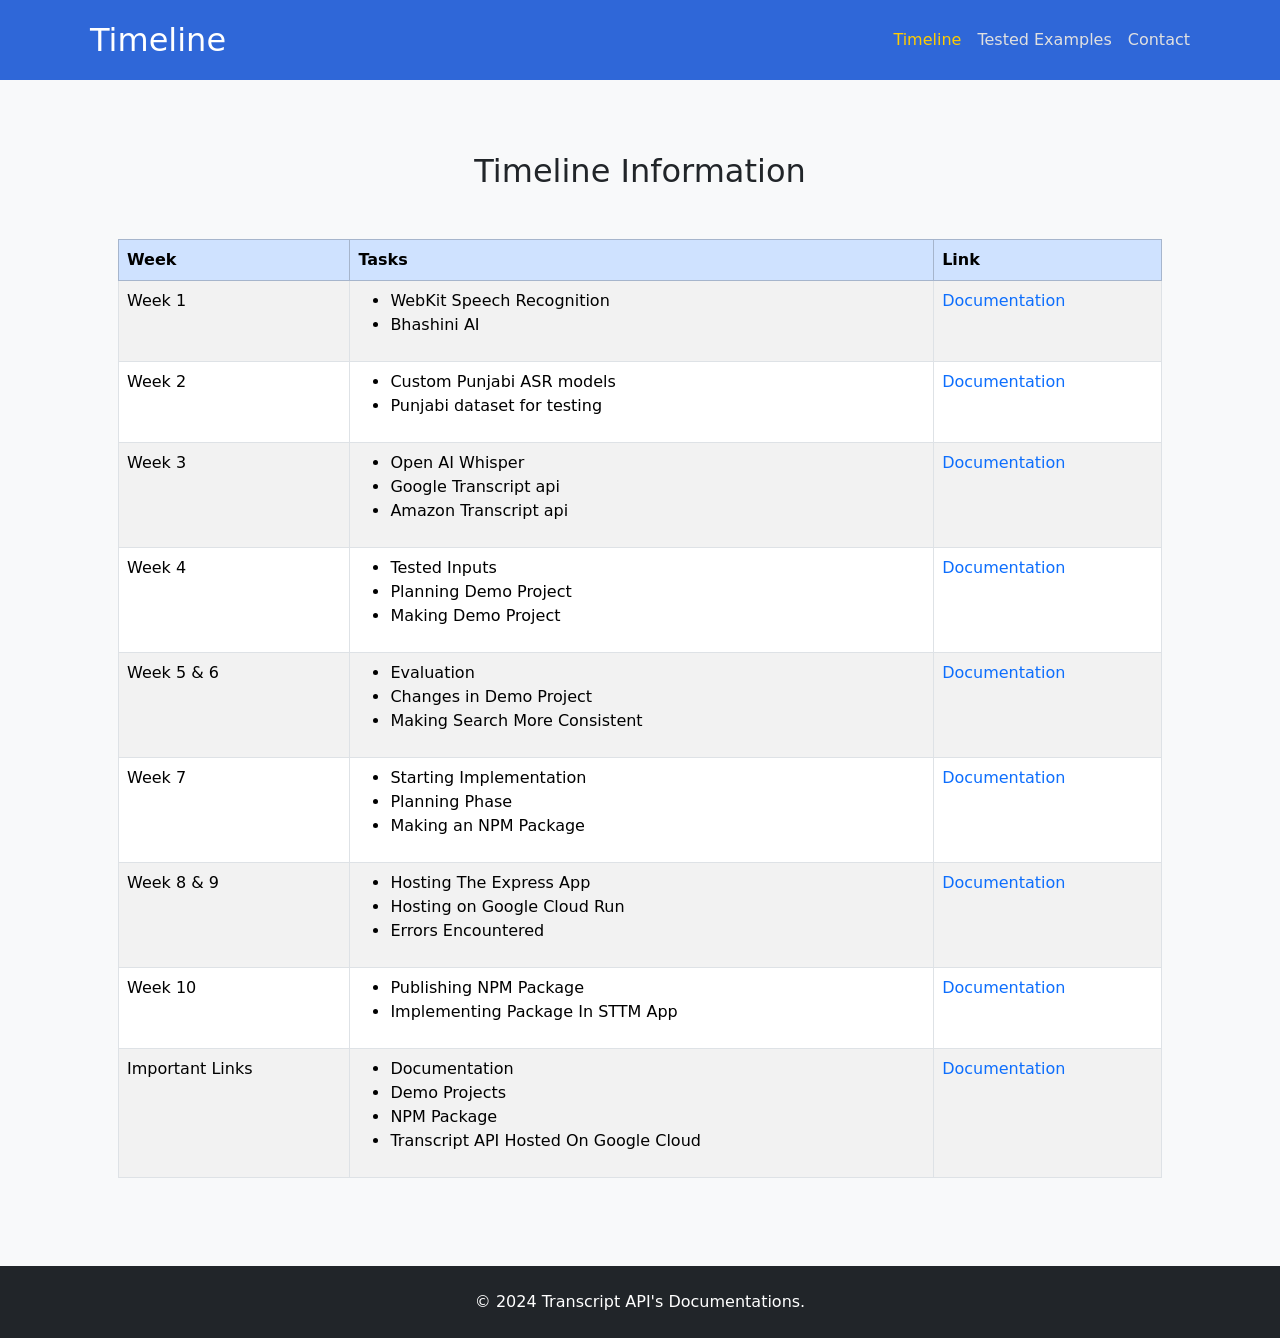
<file: index.html>
<!DOCTYPE html>
<html lang="en">

<head>
    <meta charset="UTF-8">
    <meta name="viewport" content="width=device-width, initial-scale=1.0">
    <title>Timeline</title>
    <link href="https://cdn.jsdelivr.net/npm/bootstrap@5.3.0/dist/css/bootstrap.min.css" rel="stylesheet">
    <link rel="stylesheet" href="style.css">
</head>

<body class="bg-light center-text">
    <!-- Navbar -->
    <nav class="navbar navbar-expand-lg">
        <div class="container mb-auto">
            <a class="navbar-brand" href="#"><h2 class="text-center m-2">Timeline</h2></a>
            <button class="navbar-toggler" type="button" data-bs-toggle="collapse" data-bs-target="#navbarNav"
                aria-controls="navbarNav" aria-expanded="false" aria-label="Toggle navigation">
                <span class="navbar-toggler-icon"></span>
            </button>
            <div class="collapse navbar-collapse" id="navbarNav">
                <ul class="navbar-nav ms-auto">
                    <li class="nav-item">
                        <a class="nav-link active" aria-current="page" href="index.html">Timeline</a>
                    </li>
                    <li class="nav-item">
                        <a class="nav-link" href="tests.html">Tested Examples</a>
                    </li>
                    <li class="nav-item">
                        <a class="nav-link" href="contact.html">Contact</a>
                    </li>
                </ul>
            </div>
        </div>
    </nav>
    <br>

    <!-- Hero Section -->
    <section class="bg-light text-dark text-align-center text-sm-start">
        <div class="container">
            <div class="container my-5">
                <h2 class="text-center mb-4">Timeline Information</h2>
                <div class="table-responsive p-4">
                    <table class="table table-bordered table-striped table-hover">
                        <thead class="table-primary">
                            <tr>
                                <th>Week</th>
                                <th>Tasks</th>
                                <th>Link</th>
                            </tr>
                        </thead>
                        <tbody>
                            <tr>
                                <td>Week 1</td>
                                <td><ul>
                                    <li>WebKit Speech Recognition</li>
                                    <li>Bhashini AI</li>
                                </ul></td>
                                <td>
                                    <a href="week1.html">Documentation</a>
                                </td>
                            </tr>
                            <tr>
                                <td>Week 2</td>
                                <td><ul>
                                    <li>Custom Punjabi ASR models</li>
                                    <li>Punjabi dataset for testing</li>
                                </ul></td>
                                <td><a href="week2.html">Documentation</a></td>
                            </tr>
                            <tr>
                                <td>Week 3</td>
                                <td><ul>
                                    <li>Open AI Whisper</li>
                                    <li>Google Transcript api</li>
                                    <li>Amazon Transcript api</li>
                                </ul></td>
                                <td><a href="week3.html">Documentation</a></td>
                            </tr>
                            <tr>
                                <td>Week 4</td>
                                <td><ul>
                                    <li>Tested Inputs</li>
                                    <li>Planning Demo Project</li>
                                    <li>Making Demo Project</li>
                                </ul></td>
                                <td><a href="week4.html">Documentation</a></td>
                            </tr>
                            <tr>
                                <td>Week 5 & 6</td>
                                <td><ul>
                                    <li>Evaluation</li>
                                    <li>Changes in Demo Project</li>
                                    <li>Making Search More Consistent</li>
                                </ul></td>
                                <td><a href="week5.html">Documentation</a></td>
                            </tr>
                            <tr>
                                <td>Week 7</td>
                                <td><ul>
                                    <li>Starting Implementation</li>
                                    <li>Planning Phase</li>
                                    <li>Making an NPM Package</li>
                                </ul></td>
                                <td><a href="week7.html">Documentation</a></td>
                            </tr>
                            <tr>
                                <td>Week 8 & 9</td>
                                <td><ul>
                                    <li>Hosting The Express App</li>
                                    <li>Hosting on Google Cloud Run</li>
                                    <li>Errors Encountered</li>
                                </ul></td>
                                <td><a href="week8.html">Documentation</a></td>
                            </tr>
                            <tr>
                                <td>Week 10</td>
                                <td><ul>
                                    <li>Publishing NPM Package</li>
                                    <li>Implementing Package In STTM App</li>
                                </ul></td>
                                <td><a href="week10.html">Documentation</a></td>
                            </tr>
                            <tr>
                                <td>Important Links</td>
                                <td><ul>
                                    <li>Documentation</li>
                                    <li>Demo Projects</li>
                                    <li>NPM Package</li>
                                    <li>Transcript API Hosted On Google Cloud</li>
                                </ul></td>
                                <td><a href="links.html">Documentation</a></td>
                            </tr>
                        </tbody>
                    </table>
                </div>
            </div>
        </div>
    </section>

    <!-- Footer -->
    <footer class="bg-dark text-white text-center p-4">
        <p class="m-0">© 2024 Transcript API's Documentations.</p>
    </footer>

    <!-- Bootstrap JS -->
    <script src="https://cdn.jsdelivr.net/npm/bootstrap@5.3.0/dist/js/bootstrap.bundle.min.js"></script>
</body>

</html>
</file>
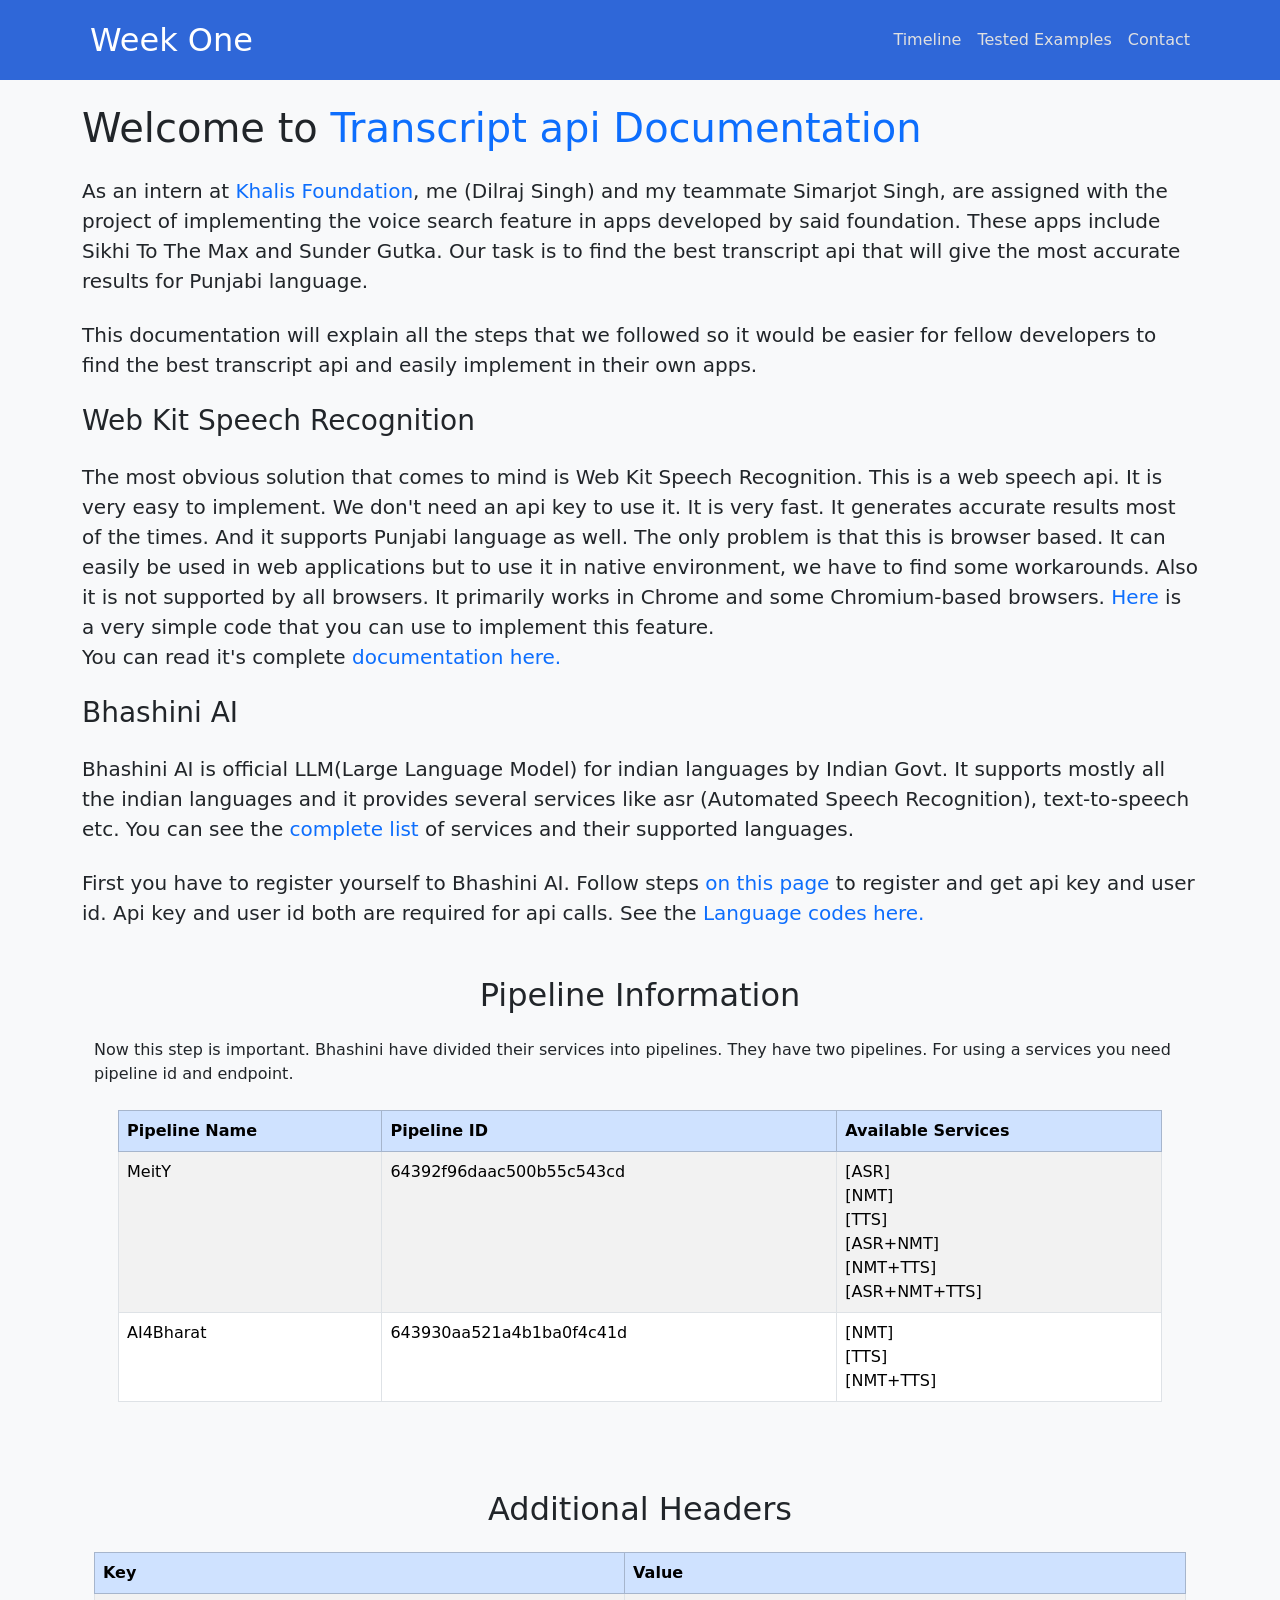
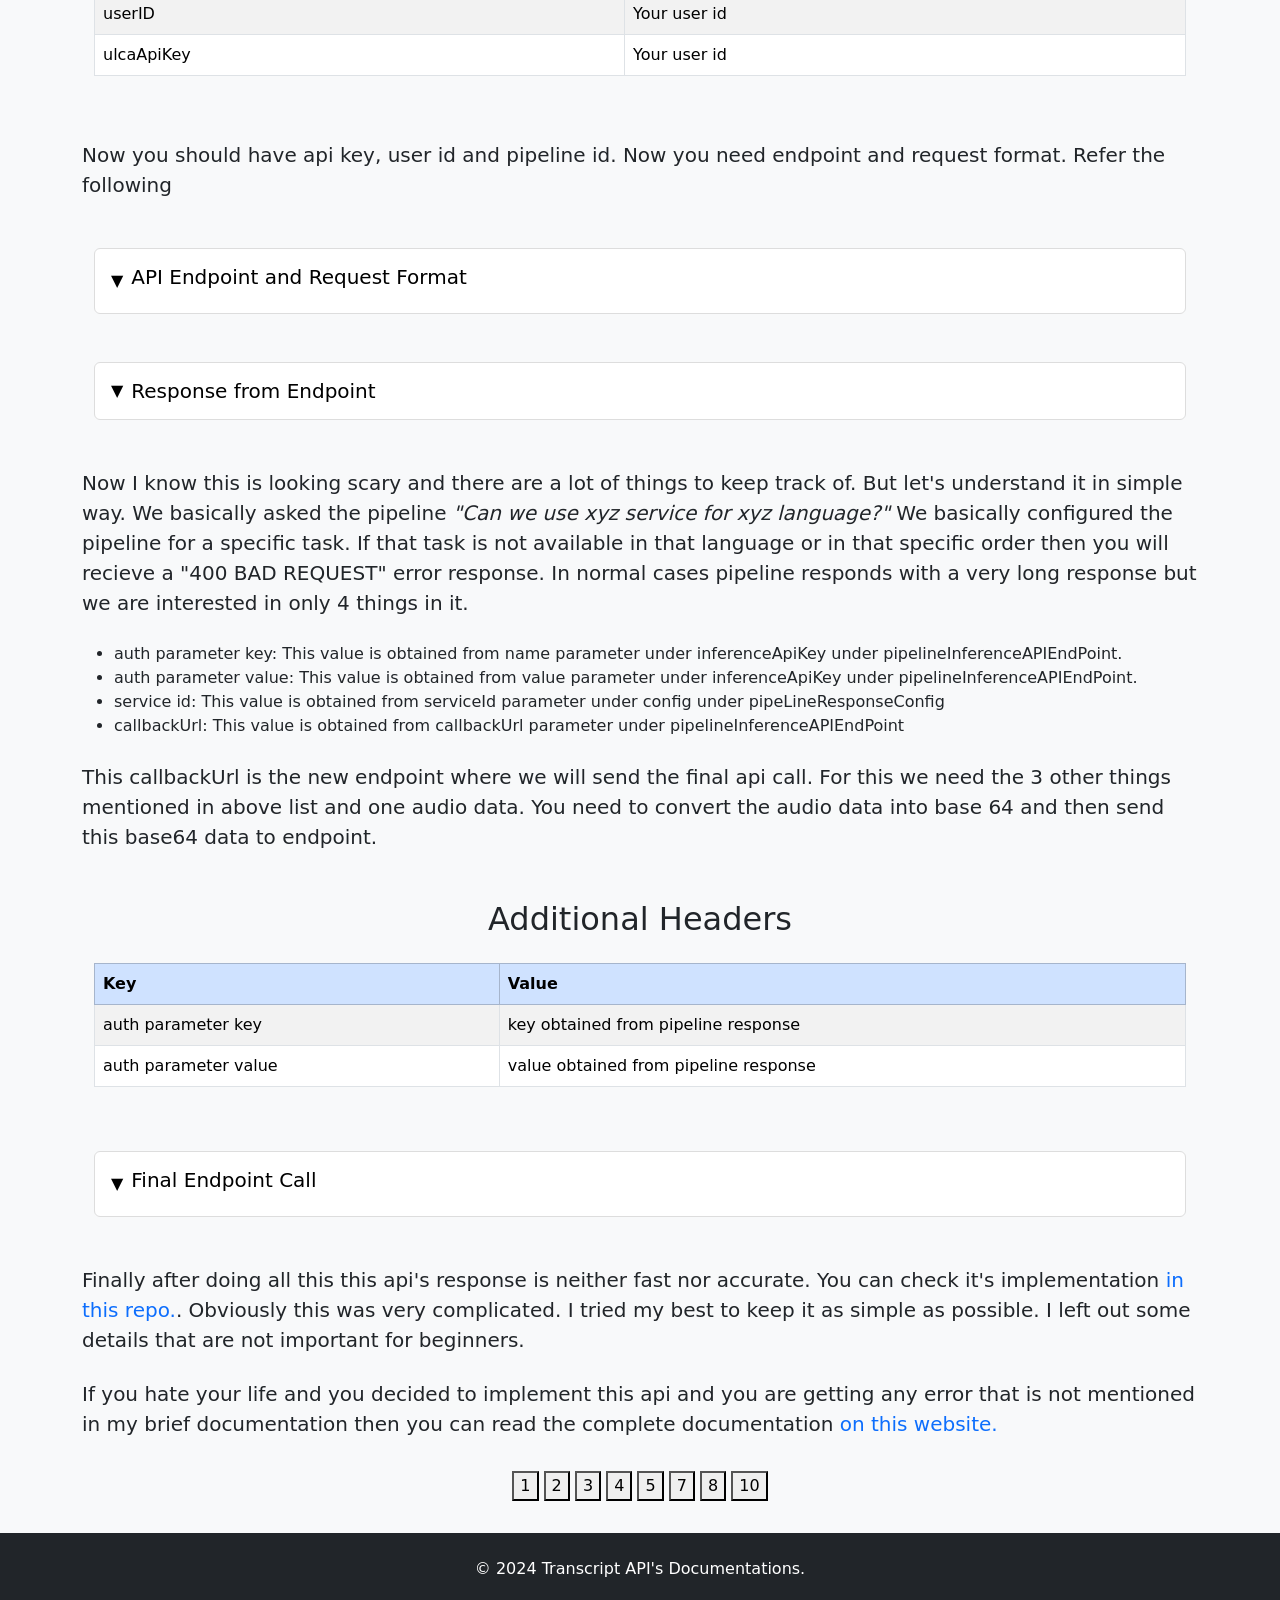
<file: week1.html>
<!DOCTYPE html>
<html lang="en">

<head>
    <meta charset="UTF-8">
    <meta name="viewport" content="width=device-width, initial-scale=1.0">
    <title>WebKit & Bhashini</title>
    <link href="https://cdn.jsdelivr.net/npm/bootstrap@5.3.0/dist/css/bootstrap.min.css" rel="stylesheet">
    <link rel="stylesheet" href="style.css">
</head>

<body class="bg-light center-text">
    <!-- Navbar -->
    <nav class="navbar navbar-expand-lg">
        <div class="container mb-auto">
            <a class="navbar-brand" href="#"><h2 class="text-center m-2">Week One</h2></a>
            <button class="navbar-toggler" type="button" data-bs-toggle="collapse" data-bs-target="#navbarNav"
                aria-controls="navbarNav" aria-expanded="false" aria-label="Toggle navigation">
                <span class="navbar-toggler-icon"></span>
            </button>
            <div class="collapse navbar-collapse" id="navbarNav">
                <ul class="navbar-nav ms-auto">
                    <li class="nav-item">
                        <a class="nav-link" aria-current="page" href="index.html">Timeline</a>
                    </li>
                    <li class="nav-item">
                        <a class="nav-link" href="tests.html">Tested Examples</a>
                    </li>
                    <li class="nav-item">
                        <a class="nav-link" href="contact.html">Contact</a>
                    </li>
                </ul>
            </div>
        </div>
    </nav>
<br>

    <!-- Hero Section -->
    <section class="bg-light text-dark text-align-center text-sm-start">
        <div class="container">
            <div class="d-sm-flex align-items-center justify-content-between">
                <div>
                    <h1>Welcome to <span class="text-primary">Transcript api Documentation</span></h1>
                    <p class="lead my-4">
                        As an intern at <a href="https://khalisfoundation.org/">Khalis Foundation</a>, me (Dilraj Singh) and my teammate Simarjot Singh, are assigned with the project of implementing the voice search feature in apps developed by said foundation. These apps include Sikhi To The Max and Sunder Gutka. Our task is to find the best transcript api that will give the most accurate results for Punjabi language.
                    </p>
                    <p class="lead my-4">
                        This documentation will explain all the steps that we followed so it would be easier for fellow developers to find the best transcript api and easily implement in their own apps.
                    </p>
                    <h3>Web Kit Speech Recognition</h3>
                    <p class="lead my-4">
                        The most obvious solution that comes to mind is Web Kit Speech Recognition. This is a web speech api. It is very easy to implement. We don't need an api key to use it. It is very fast. It generates accurate results most of the times. And it supports Punjabi language as well. The only problem is that this is browser based. It can easily be used in web applications but to use it in native environment, we have to find some workarounds. Also it is not supported by all browsers. It primarily works in Chrome and some Chromium-based browsers. <a href="https://github.com/dilrajs616/khalis/blob/main/jsnode/speechRecog.html">Here</a> is a very simple code that you can use to implement this feature. <br>You can read it's complete <a href="https://developer.mozilla.org/en-US/docs/Web/API/Web_Speech_API/Using_the_Web_Speech_API">documentation here.</a>
                    </p>
                    <h3>Bhashini AI</h3>
                    <p class="lead my-4">
                        Bhashini AI is official LLM(Large Language Model) for indian languages by Indian Govt. It supports mostly all the indian languages and it provides several services like asr (Automated Speech Recognition), text-to-speech etc. You can see the <a href="https://bhashini.gov.in/services">complete list</a> of services and their supported languages.
                    </p>
                    <p class="lead my-4">
                        First you have to register yourself to Bhashini AI. Follow steps <a href="https://bhashini.gitbook.io/bhashini-apis/pre-requisites-and-onboarding">on this page</a> to register and get api key and user id. Api key and user id both are required for api calls. See the <a href="https://www.loc.gov/standards/iso639-2/php/code_list.php">Language codes here.</a>
                    </p>

                    <div class="container my-5">
                        <h2 class="text-center mb-4">Pipeline Information</h2>
                        Now this step is important. Bhashini have divided their services into pipelines. They have two pipelines. For using a services you need pipeline id and endpoint.
                        <div class="table-responsive p-4">
                            <table class="table table-bordered table-striped table-hover">
                                <thead class="table-primary">
                                    <tr>
                                        <th>Pipeline Name</th>
                                        <th>Pipeline ID</th>
                                        <th>Available Services</th>
                                    </tr>
                                </thead>
                                <tbody>
                                    <tr>
                                        <td>MeitY</td>
                                        <td>64392f96daac500b55c543cd</td>
                                        <td>
                                            <ul class="list-unstyled mb-0">
                                                <li>[ASR]</li>
                                                <li>[NMT]</li>
                                                <li>[TTS]</li>
                                                <li>[ASR+NMT]</li>
                                                <li>[NMT+TTS]</li>
                                                <li>[ASR+NMT+TTS]</li>
                                            </ul>
                                        </td>
                                    </tr>
                                    <tr>
                                        <td>AI4Bharat</td>
                                        <td>643930aa521a4b1ba0f4c41d</td>
                                        <td>
                                            <ul class="list-unstyled mb-0">
                                                <li>[NMT]</li>
                                                <li>[TTS]</li>
                                                <li>[NMT+TTS]</li>
                                            </ul>
                                        </td>
                                    </tr>
                                </tbody>
                            </table>
                        </div>
                    </div>
                    
                    <div class="container my-5">
                        <h2 class="text-center mb-4">Additional Headers</h2>
                        <div class="table-responsive ">
                            <table class="table table-bordered table-striped table-hover">
                                <thead class="table-primary">
                                    <tr>
                                        <th>Key</th>
                                        <th>Value</th>
                                    </tr>
                                </thead>
                                <tbody>
                                    <tr>
                                        <td>userID</td>
                                        <td>Your user id</td>
                                    </tr>
                                    <tr>
                                        <td>ulcaApiKey</td>
                                        <td>Your user id</td>
                                    </tr>
                                </tbody>
                            </table>
                        </div>
                    </div>

                    <p class="lead my-4">
                        Now you should have api key, user id and pipeline id. Now you need endpoint and request format. Refer the following
                    </p>
                    <div class="container my-5">
                        <details>
                            <summary class="bg-white text-black p-3 rounded">
                                <h5 >API Endpoint and Request Format</h5>
                            </summary>
                            <div class="card mt-3">
                                <div class="card-body">
                                    <h5 class="card-title">Endpoint</h5>
                                    <pre class="bg-light p-3 rounded"><code>https://meity-auth.ulcacontrib.org/ulca/apis/v0/model/getModelsPipeline</code></pre>
                                    
                                    <h5 class="card-title mt-4">Request Format</h5>
                                    <pre class="bg-light p-3 rounded"><code>{
    "pipelineTasks": [
        {
            "taskType": "asr",
            "config": {
                "language": {
                    "sourceLanguage": "xx"
                }
            }
        },
        {
            "taskType": "translation",
            "config": {
                "language": {
                    "sourceLanguage": "xx",
                    "targetLanguage": "yy"
                }
            }
        },
        {
            "taskType": "tts",
            "config": {
                "language": {
                    "sourceLanguage": "yy"
                }
            }
        }
    ],
    "pipelineRequestConfig": {
        "pipelineId" : "xxxx8d51ae52cxxxxxxxx"
    }
}</code></pre>
                                </div>
                            </div>
                        </details>
                    </div>
                    <div class="container my-5">
                        <details>
                            <summary class="bg-white text-black p-3 rounded"><h5 class="mb-0">Response from Endpoint</h5>
                            </summary>
                            <div class="card mt-3">
                                <div class="card-body">
                                    <pre class="bg-light p-3 rounded"><code>{
    "languages": [
        {
            "sourceLanguage": "gu",
            "targetLanguageList": [
                "bn"
            ]
        }
    ],
    "pipelineResponseConfig": [
        {
            "taskType": "asr",
            "config": [
                {
                    "serviceId": "ai4bharat/conformer-multilingual-indo_aryan-gpu--t4",
                    "modelId": "6411746056e9de23f65b5425",
                    "language": {
                        "sourceLanguage": "gu"
                    },
                    "domain": [
                        "general"
                    ]
                }
            ]
        },
        {
            "taskType": "translation",
            "config": [
                {
                    "serviceId": "ai4bharat/indictrans-fairseq-i2i-gpu--t4",
                    "modelId": "62023eeb3fc51c3fe32b8c5b",
                    "language": {
                        "sourceLanguage": "gu",
                        "targetLanguage": "bn"
                    }
                }
            ]
        },
        {
            "taskType": "tts",
            "config": [
                {
                    "serviceId": "ai4bharat/indic-tts-coqui-indo_aryan-gpu--t4",
                    "modelId": "636e60e586369150cb00432a",
                    "language": {
                        "sourceLanguage": "bn"
                    },
                    "supportedVoices": [
                        "male",
                        "female"
                    ]
                }
            ]
        }
    ],
    "pipelineInferenceAPIEndPoint": {
        "callbackUrl": "https://dhruva-api.bhashini.gov.in/services/inference/pipeline",
        "inferenceApiKey": {
            "name": "Authorization",
            "value": "m-LTAzxQVp6jjznmSR5RgKM"
        },
        "isMultilingualEnabled": true,
        "isSyncApi": true
    }
}</code></pre>
                                </div>
                            </div>
                        </details>
                    </div>
                    <p class="lead my-4">
                        Now I know this is looking scary and there are a lot of things to keep track of. But let's understand it in simple way. We basically asked the pipeline <i> "Can we use xyz service for xyz language?"</i> We basically configured the pipeline for a specific task. If that task is not available in that language or in that specific order then you will recieve a "400 BAD REQUEST" error response. In normal cases pipeline responds with a very long response but we are interested in only 4 things in it.
                    </p>
                    <ul>
                        <li>auth parameter key: This value is obtained from name parameter under inferenceApiKey under pipelineInferenceAPIEndPoint.</li>
                        <li>auth parameter value: This value is obtained from value parameter under inferenceApiKey under pipelineInferenceAPIEndPoint.</li>
                        <li>service id: This value is obtained from serviceId parameter under config under pipeLineResponseConfig</li>
                        <li>callbackUrl: This value is obtained from callbackUrl parameter under pipelineInferenceAPIEndPoint</li>
                    </ul>
                    <p class="lead my-4">
                        This callbackUrl is the new endpoint where we will send the final api call. For this we need the 3 other things mentioned in above list and one audio data. You need to convert the audio data into base 64 and then send this base64 data to endpoint.
                    </p>
                    <div class="container my-5">
                        <h2 class="text-center mb-4">Additional Headers</h2>
                        <div class="table-responsive">
                            <table class="table table-bordered table-striped table-hover">
                                <thead class="table-primary">
                                    <tr>
                                        <th>Key</th>
                                        <th>Value</th>
                                    </tr>
                                </thead>
                                <tbody>
                                    <tr>
                                        <td>auth parameter key</td>
                                        <td>key obtained from pipeline response</td>
                                    </tr>
                                    <tr>
                                        <td>auth parameter value</td>
                                        <td>value obtained from pipeline response</td>
                                    </tr>
                                </tbody>
                            </table>
                        </div>
                    </div>
                    <div class="container my-5">
                        <details>
                            <summary class="bg-white text-black p-3 rounded">
                                <h5 >Final Endpoint Call</h5>
                            </summary>
                            <div class="card mt-3">
                                <div class="card-body">
                                    <h5 class="card-title">Endpoint</h5>
                                    <pre class="bg-light p-3 rounded"><code>callbackUrl obtained from pipeline response</code></pre>
                                    
                                    <h5 class="card-title mt-4">Request Format</h5>
                                    <pre class="bg-light p-3 rounded"><code>{
    "pipelineTasks": [
        {
            "taskType": "asr",
            "config": {
                "language": {
                    "sourceLanguage": "xx"
                },
                "serviceId": "xxxxx--ssssss-d-ddd--dddd",
                "audioFormat": "wav",
                "samplingRate": 16000
            }
        }
    ],
    "inputData": {
        "input": [
            {
                "source": null
            }
        ],
        "audio": [
            {
                "audioContent": "{{generated_base64_content}}"
            }
        ]
    }
}</code></pre>
                                </div>
                            </div>
                        </details>
                    </div>
                    <p class="lead my-4">
                        Finally after doing all this this api's response is neither fast nor accurate. You can check it's implementation <a href="https://github.com/dilrajs616/bhashini_wrapper/">in this repo.</a>. Obviously this was very complicated. I tried my best to keep it as simple as possible. I left out some details that are not important for beginners.
                    </p>
                    <p class="lead my-4">
                        If you hate your life and you decided to implement this api and you are getting any error that is not mentioned in my brief documentation then you can read the complete documentation <a href="https://bhashini.gitbook.io/bhashini-apis">on this website.</a>
                    </p>

        <!-- Navigation buttons -->
        <div class="flex justify-center space-x-4 text-center mb-4 bg-blue-500 hover:bg-blue-700 text-black font-bold py-2 px-4 rounded">
            <a href="week1.html">
                <button>
                    1
                </button>
            </a>
            <a href="week2.html">
                <button>
                    2
                </button>
            </a>
            <a href="week3.html">
                <button>
                    3
                </button>
            </a>
            <a href="week4.html">
                <button>
                    4
                </button>
            </a>
            <a href="week5.html">
                <button>
                    5
                </button>
            </a>
            <a href="week7.html">
                <button>
                    7
                </button>
            </a>
            <a href="week8.html">
                <button>
                    8
                </button>
            </a>
            <a href="week10.html">
                <button>
                    10
                </button>
            </a>
        </div>
    </section>

    <!-- Footer -->
    <footer class="bg-dark text-white text-center p-4">
        <p class="m-0">© 2024 Transcript API's Documentations.</p>
    </footer>

    <!-- Bootstrap JS -->
    <script src="https://cdn.jsdelivr.net/npm/bootstrap@5.3.0/dist/js/bootstrap.bundle.min.js"></script>
</body>

</html>
</file>
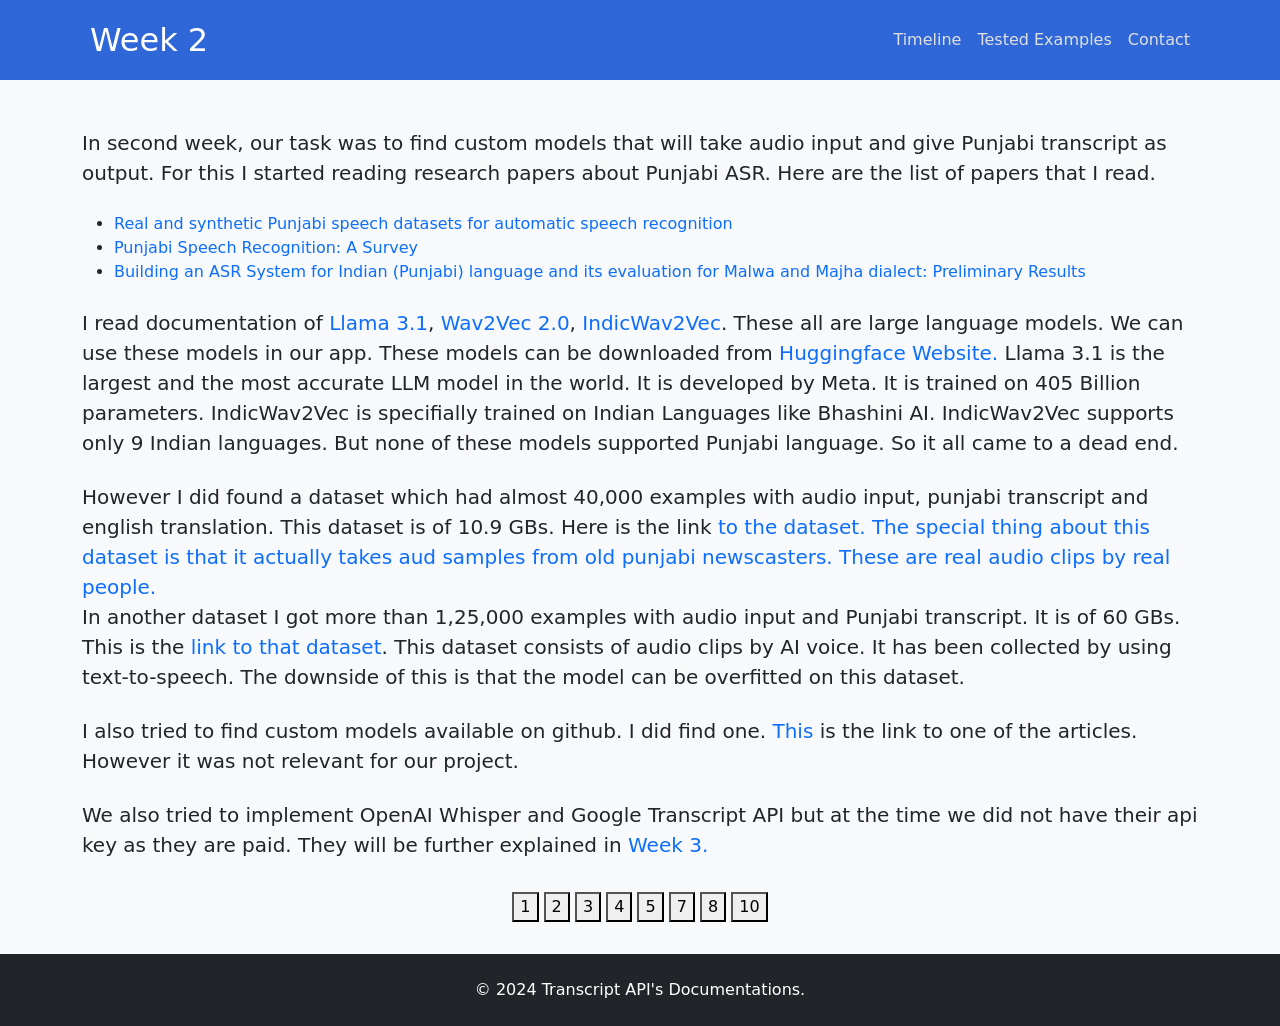
<file: week2.html>
<!DOCTYPE html>
<html lang="en">

<head>
    <meta charset="UTF-8">
    <meta name="viewport" content="width=device-width, initial-scale=1.0">
    <title>Finding ASR Models</title>
    <link href="https://cdn.jsdelivr.net/npm/bootstrap@5.3.0/dist/css/bootstrap.min.css" rel="stylesheet">
    <link rel="stylesheet" href="style.css">
</head>

<body class="bg-light center-text">
    <!-- Navbar -->
    <nav class="navbar navbar-expand-lg">
        <div class="container mb-auto">
            <a class="navbar-brand" href="#"><h2 class="text-center m-2">Week 2</h2></a>
            <button class="navbar-toggler" type="button" data-bs-toggle="collapse" data-bs-target="#navbarNav"
                aria-controls="navbarNav" aria-expanded="false" aria-label="Toggle navigation">
                <span class="navbar-toggler-icon"></span>
            </button>
            <div class="collapse navbar-collapse" id="navbarNav">
                <ul class="navbar-nav ms-auto">
                    <li class="nav-item">
                        <a class="nav-link" aria-current="page" href="index.html">Timeline</a>
                    </li>
                    <li class="nav-item">
                        <a class="nav-link" href="tests.html">Tested Examples</a>
                    </li>
                    <li class="nav-item">
                        <a class="nav-link" href="contact.html">Contact</a>
                    </li>
                </ul>
            </div>
        </div>
    </nav>
    <br>

    <!-- Hero Section -->
    <section class="bg-light text-dark text-align-center text-sm-start">
        <div class="container">
            <p class="lead my-4">
                In second week, our task was to find custom models that will take audio input and give Punjabi transcript as output. For this I started reading research papers about Punjabi ASR. Here are the list of papers that I read. <br> 
                <ul>
                    <li><a href="https://www.sciencedirect.com/science/article/pii/S2352340923009265">Real and synthetic Punjabi speech datasets for automatic speech recognition</a></li>
                    <li><a href="https://www.researchgate.net/publication/283816423_Punjabi_Speech_Recognition_A_Survey">Punjabi Speech Recognition: A Survey</a></li>
                    <li><a href="https://www.researchgate.net/publication/355891351_Building_an_ASR_System_for_Indian_Punjabi_language_and_its_evaluation_for_Malwa_and_Majha_dialect_Preliminary_Results">Building an ASR System for Indian (Punjabi) language and its evaluation for Malwa and Majha dialect: Preliminary Results</a></li>
                </ul>
            </p>         
            <p class="lead my-4">
                I read documentation of <a href="https://huggingface.co/docs/transformers/en/model_doc/llama3">Llama 3.1</a>, <a href="https://huggingface.co/docs/transformers/en/model_doc/wav2vec2">Wav2Vec 2.0</a>, <a href="https://ai4bharat.iitm.ac.in/indicwav2vec/">IndicWav2Vec</a>. These all are large language models. We can use these models in our app. These models can be downloaded from <a href="https://huggingface.co/">Huggingface Website.</a> Llama 3.1 is the largest and the most accurate LLM model in the world. It is developed by Meta. It is trained on 405 Billion parameters. IndicWav2Vec is specifially trained on Indian Languages like Bhashini AI. IndicWav2Vec supports only 9 Indian languages. But none of these models supported Punjabi language. So it all came to a dead end. 
            </p>      
            <p class="lead my-4">
                However I did found a dataset which had almost 40,000 examples with audio input, punjabi transcript and english translation. This dataset is of 10.9 GBs. Here is the link <a href="https://huggingface.co/datasets/aaparajit02/punjabi-asr">to the dataset. The special thing about this dataset is that it actually takes aud samples from old punjabi newscasters. These are real audio clips by real people.</a><br>
                In another dataset I got more than 1,25,000 examples with audio input and Punjabi transcript. It is of 60 GBs. This is the <a href="https://huggingface.co/datasets/kdcyberdude/Punjabi_ASR_datasets">link to that dataset</a>. This dataset consists of audio clips by AI voice. It has been collected by using text-to-speech. The downside of this is that the model can be overfitted on this dataset.
            </p>   
            <p class="lead my-4">
                I also tried to find custom models available on github. I did find one. <a href="https://ohmvikrant.github.io/Punjabi-ASR/">This</a> is the link to one of the articles. However it was not relevant for our project.
            </p>   
            <p class="lead my-4">
                We also tried to implement OpenAI Whisper and Google Transcript API but at the time we did not have their api key as they are paid. They will be further explained in <a href="week3.html">Week 3.</a>
            </p>
            <!-- Navigation buttons -->
            <div class="flex justify-center space-x-4 text-center mb-4 bg-blue-500 hover:bg-blue-700 text-black font-bold py-2 px-4 rounded">
                <a href="week1.html">
                    <button>
                        1
                    </button>
                </a>
                <a href="week2.html">
                    <button>
                        2
                    </button>
                </a>
                <a href="week3.html">
                    <button>
                        3
                    </button>
                </a>
                <a href="week4.html">
                    <button>
                        4
                    </button>
                </a>
                <a href="week5.html">
                    <button>
                        5
                    </button>
                </a>
                <a href="week7.html">
                    <button>
                        7
                    </button>
                </a>
                <a href="week8.html">
                    <button>
                        8
                    </button>
                </a>
                <a href="week10.html">
                    <button>
                        10
                    </button>
                </a>
            </div>
    </section>

    <!-- Footer -->
    <footer class="bg-dark text-white text-center p-4">
        <p class="m-0">© 2024 Transcript API's Documentations.</p>
    </footer>

    <!-- Bootstrap JS -->
    <script src="https://cdn.jsdelivr.net/npm/bootstrap@5.3.0/dist/js/bootstrap.bundle.min.js"></script>
</body>

</html>
</file>
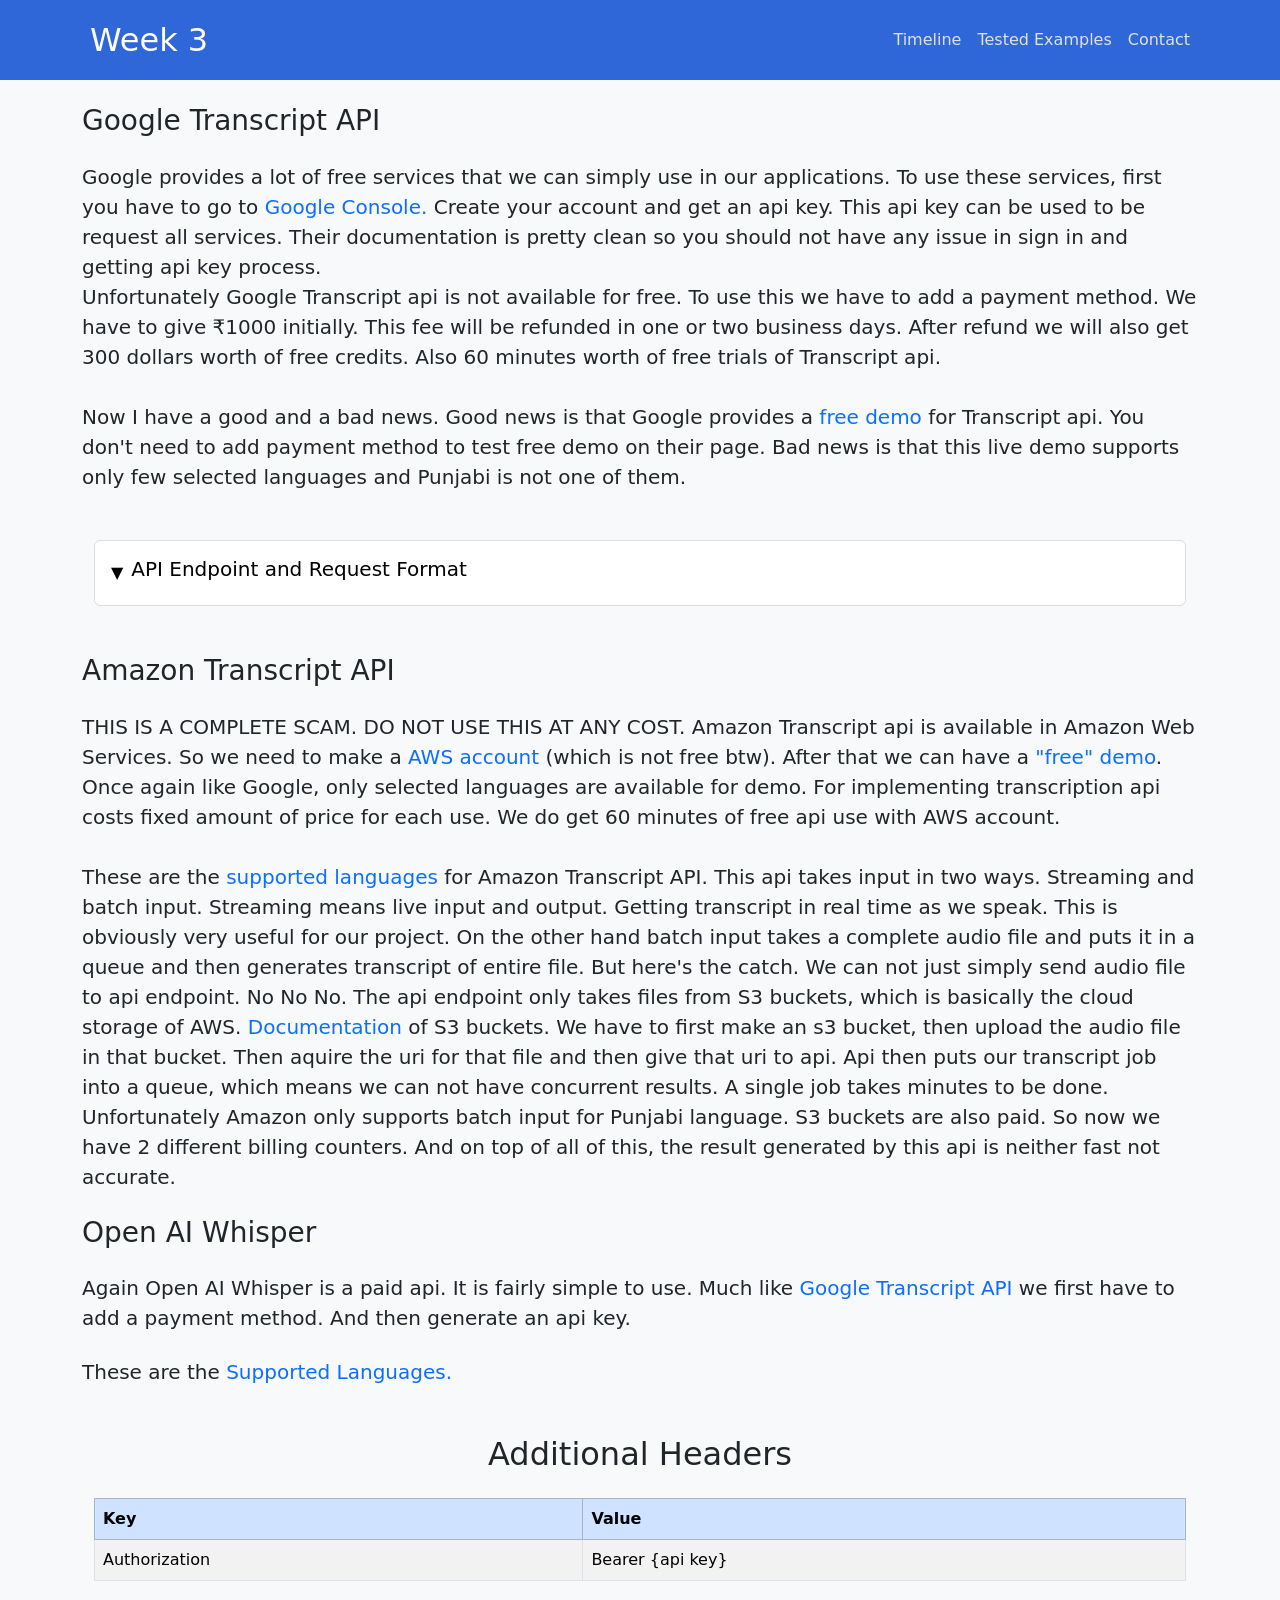
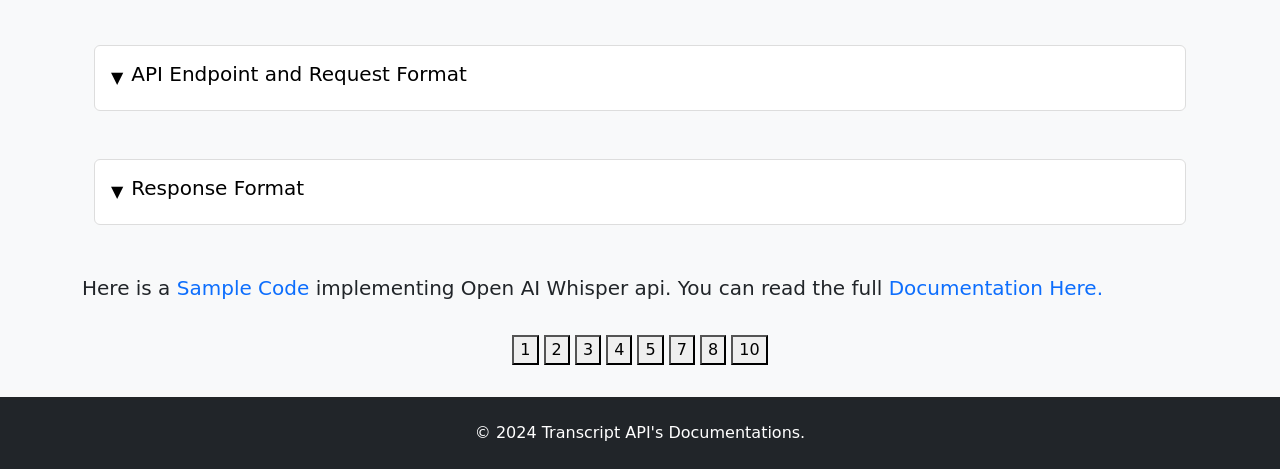
<file: week3.html>
<!DOCTYPE html>
<html lang="en">

<head>
    <meta charset="UTF-8">
    <meta name="viewport" content="width=device-width, initial-scale=1.0">
    <title>Google Amazon and Open AI</title>
    <link href="https://cdn.jsdelivr.net/npm/bootstrap@5.3.0/dist/css/bootstrap.min.css" rel="stylesheet">
    <link rel="stylesheet" href="style.css">
    <style>
        .background {
            background: #f7f7f7;
        }
        .border {
            border-radius: 3px;
        }
    </style>
</head>

<body class="bg-light center-text">
    <!-- Navbar -->
    <nav class="navbar navbar-expand-lg">
        <div class="container mb-auto">
            <a class="navbar-brand" href="#"><h2 class="text-center m-2">Week 3</h2></a>
            <button class="navbar-toggler" type="button" data-bs-toggle="collapse" data-bs-target="#navbarNav"
                aria-controls="navbarNav" aria-expanded="false" aria-label="Toggle navigation">
                <span class="navbar-toggler-icon"></span>
            </button>
            <div class="collapse navbar-collapse" id="navbarNav">
                <ul class="navbar-nav ms-auto">
                    <li class="nav-item">
                        <a class="nav-link" aria-current="page" href="index.html">Timeline</a>
                    </li>
                    <li class="nav-item">
                        <a class="nav-link" href="tests.html">Tested Examples</a>
                    </li>
                    <li class="nav-item">
                        <a class="nav-link" href="contact.html">Contact</a>
                    </li>
                </ul>
            </div>
        </div>
    </nav>
    <br>

    <!-- Hero Section -->
    <section class="bg-light text-dark text-align-center text-sm-start">
        <div class="container">
            <h3 class="mb-0" id="google">Google Transcript API</h3>
            <p class="lead my-4">
                Google provides a lot of free services that we can simply use in our applications. To use these services, first you have to go to <a href="https://console.cloud.google.com/">Google Console.</a> Create your account and get an api key. This api key can be used to be request all services. Their documentation is pretty clean so you should not have any issue in sign in and getting api key process. <br> Unfortunately Google Transcript api is not available for free. To use this we have to add a payment method. We have to give &#8377;1000 initially. This fee will be refunded in one or two business days. After refund we will also get 300 dollars worth of free credits. Also 60 minutes worth of free trials of Transcript api. <br><br>
                Now I have a good and a bad news. Good news is that Google provides a <a href="https://cloud.google.com/speech-to-text?hl=en#demo">free demo</a> for Transcript api. You don't need to add payment method to test free demo on their page. Bad news is that this live demo supports only few selected languages and Punjabi is not one of them.
            </p>
            <div class="container my-5">
                <details>
                    <summary class="bg-white text-black p-3 rounded">
                        <h5 >API Endpoint and Request Format</h5>
                    </summary>
                    <div class="card mt-3">
                        <div class="card-body">
                            <h5 class="card-title">Endpoint</h5>
                            <pre class="bg-light p-3 rounded"><code>https://speech.googleapis.com/v1/speech:recognize?key=${apiKey}</code></pre>
                            
                            <h5 class="card-title mt-4">Request Format</h5>
                            <pre class="bg-light p-3 rounded"><code>{
    "audio": {
        "content": "/* Your audio */"
    },
    "config": {
        "enableAutomaticPunctuation": true,
        "encoding": "LINEAR16",
        "languageCode": "pa-IN",
        "model": "default"
    }
}</code></pre>
                        </div>
                    </div>
                </details>
            </div>

            <h3 class="mb-0">Amazon Transcript API</h3>
            <p class="lead my-4">
                THIS IS A COMPLETE SCAM. DO NOT USE THIS AT ANY COST. Amazon Transcript api is available in Amazon Web Services. So we need to make a <a href="https://aws.amazon.com/console/">AWS account</a> (which is not free btw). After that we can have a <a href="https://us-east-1.console.aws.amazon.com/transcribe/Timeline?region=us-east-1#realTimeTranscription">"free" demo</a>. Once again like Google, only selected languages are available for demo. For implementing transcription api costs fixed amount of price for each use. We do get 60 minutes of free api use with AWS account. <br><br>
                These are the <a href="https://docs.aws.amazon.com/transcribe/latest/dg/supported-languages.html">supported languages</a> for Amazon Transcript API. This api takes input in two ways. Streaming and batch input. Streaming means live input and output. Getting transcript in real time as we speak. This is obviously very useful for our project. On the other hand batch input takes a complete audio file and puts it in a queue and then generates transcript of entire file. But here's the catch. We can not just simply send audio file to api endpoint. No No No. The api endpoint only takes files from S3 buckets, which is basically the cloud storage of AWS. <a href="https://docs.aws.amazon.com/s3/">Documentation</a> of S3 buckets. We have to first make an s3 bucket, then upload the audio file in that bucket. Then aquire the uri for that file and then give that uri to api. Api then puts our transcript job into a queue, which means we can not have concurrent results. A single job takes minutes to be done. Unfortunately Amazon only supports batch input for Punjabi language. S3 buckets are also paid. So now we have 2 different billing counters. And on top of all of this, the result generated by this api is neither fast not accurate.
            </p>
            
            <h3 class="mb-0">Open AI Whisper</h3>
            <p class="lead my-4">
                Again Open AI Whisper is a paid api. It is fairly simple to use. Much like <a href="#google">Google Transcript API</a> we first have to add a payment method. And then generate an api key. 
            </p>
            <p class="lead my-4">
                These are the <a href="https://github.com/openai/whisper#available-models-and-languages">Supported Languages.</a>
            </p>
            <div class="container my-5">
                <h2 class="text-center mb-4">Additional Headers</h2>
                <div class="table-responsive ">
                    <table class="table table-bordered table-striped table-hover">
                        <thead class="table-primary">
                            <tr>
                                <th>Key</th>
                                <th>Value</th>
                            </tr>
                        </thead>
                        <tbody>
                            <tr>
                                <td>Authorization</td>
                                <td>Bearer {api key}</td>
                            </tr>
                        </tbody>
                    </table>
                </div>
            </div>
            <div class="container my-5">
                <details>
                    <summary class="bg-white text-black p-3 rounded">
                        <h5 >API Endpoint and Request Format</h5>
                    </summary>
                    <div class="card mt-3">
                        <div class="card-body">
                            <h5 class="card-title">Endpoint</h5>
                            <pre class="bg-light p-3 rounded"><code>https://api.openai.com/v1/audio/transcriptions</code></pre>
                            
                            <h5 class="card-title mt-4">Request Format</h5>
                            <pre class="bg-light p-3 rounded"><code>{
    file: audio_file,
    model: "whisper-1",
    language: pa,
    prompt: An optional text to guide the model's style or continue a previous audio segment. The prompt should match the audio language,
    temperature: The sampling temperature, between 0 and 1. Higher values like 0.8 will make the output more random, while lower values like 0.2 will make it more focused and deterministic.
    response_format: "verbose_json",
    timestamp_granularities: ["word"]
}</code></pre>
                        </div>
                    </div>
                </details>
            </div>
            <div class="container my-5">
                <details>
                    <summary class="bg-white text-black p-3 rounded">
                        <h5 >Response Format</h5>
                    </summary>
                    <div class="card mt-3">
                        <div class="card-body">
                            <pre class="bg-light p-3 rounded"><code>{
    "task": "transcribe",
    "language": "english",
    "duration": 8.470000267028809,
    "text": "The beach was a popular spot on a hot summer day. People were swimming in the ocean, building sandcastles, and playing beach volleyball.",
    "words": [
        {
        "word": "The",
        "start": 0.0,
        "end": 0.23999999463558197
        },
        ...
        {
        "word": "volleyball",
        "start": 7.400000095367432,
        "end": 7.900000095367432
        }
    ]
}
                              </code></pre>
                        </div>
                    </div>
                </details>
            </div>
            <p class="lead my-4">
                Here is a <a href="https://github.com/dilrajs616/khalis/blob/main/simar/Openai.js">Sample Code</a> implementing Open AI Whisper api. You can read the full <a href="https://platform.openai.com/docs/guides/speech-to-text">Documentation Here.</a>
            </p>

            <!-- Navigation buttons -->
            <div class="flex justify-center space-x-4 text-center mb-4 bg-blue-500 hover:bg-blue-700 text-black font-bold py-2 px-4 rounded">
                <a href="week1.html">
                    <button>
                        1
                    </button>
                </a>
                <a href="week2.html">
                    <button>
                        2
                    </button>
                </a>
                <a href="week3.html">
                    <button>
                        3
                    </button>
                </a>
                <a href="week4.html">
                    <button>
                        4
                    </button>
                </a>
                <a href="week5.html">
                    <button>
                        5
                    </button>
                </a>
                <a href="week7.html">
                    <button>
                        7
                    </button>
                </a>
                <a href="week8.html">
                    <button>
                        8
                    </button>
                </a>
                <a href="week10.html">
                    <button>
                        10
                    </button>
                </a>
            </div>
            
        </div>
    </section>

    <!-- Footer -->
    <footer class="bg-dark text-white text-center p-4">
        <p class="m-0">© 2024 Transcript API's Documentations.</p>
    </footer>

    <!-- Bootstrap JS -->
    <script src="https://cdn.jsdelivr.net/npm/bootstrap@5.3.0/dist/js/bootstrap.bundle.min.js"></script>
</body>

</html>
</file>
<file: style.css>
.icon {
    font-size: 5rem;
    margin-bottom: 20px;
    color: #ffc107;
    animation: bounce 2s infinite;
}
@keyframes bounce {
    0%, 20%, 50%, 80%, 100% {
        transform: translateY(0);
    }
    40% {
        transform: translateY(-30px);
    }
    60% {
        transform: translateY(-15px);
    }
}

.navbar {
    background-color: #2f67d8; /* Dark blue background color */
}
.navbar-brand {
    color: #ffffff; /* White color for the brand text */
}
.navbar-nav .nav-link {
    color: #e0e0e0; /* Light gray color for nav links */
}
.navbar-nav .nav-link.active, 
.navbar-nav .nav-link:hover {
    color: #ffcc00; /* Yellow color for active and hover links */
}
.navbar-toggler-icon {
    background-image: url('data:image/svg+xml;charset=utf8,<svg xmlns="http://www.w3.org/2000/svg" width="30" height="30" fill="%23ffffff" class="bi bi-list" viewBox="0 0 16 16"><path d="M2 4h12a1 1 0 0 1 0 2H2a1 1 0 0 1 0-2zm0 4h12a1 1 0 0 1 0 2H2a1 1 0 0 1 0-2zm0 4h12a1 1 0 0 1 0 2H2a1 1 0 0 1 0-2z"/></svg>'); /* Customize the color of the toggler icon */
}
a {
    text-decoration: none;
}
details {
    display: block; /* Ensures details element behaves as a block-level element */
}

details summary {
    display: flex;
    align-items: center;
    cursor: pointer;
    padding: 0.5rem; /* Adjust as needed for spacing */
    border: 1px solid #ddd; /* Optional: adds border for better visual separation */
    border-radius: 0.25rem; /* Optional: rounds the corners of the border */
}

details summary::-webkit-details-marker {
    display: none; /* Hides the default marker */
}

details summary::before {
    content: '\25BC'; /* Unicode for down arrow, you can change to other symbols if desired */
    font-size: 1rem;
    margin-right: 0.5rem; /* Adjust space between arrow and text */
    display: inline-block;
    transform: rotate(0deg);
    transition: transform 0.3s ease; /* Smooth transition for arrow rotation */
}

details[open] summary::before {
    transform: rotate(-90deg); /* Rotate the arrow when the details are expanded */
}
.center-text {
    text-align: justify;
}
footer {
    flex-shrink: 0;
}
.contact-links a {
    display: inline-block;
    margin: 10px;
    font-size: 1.25rem;
    text-decoration: none;
    color: #007bff;
}

.contact-links a:hover {
    color: #0056b3;
    text-decoration: underline;
}

.btn-lg {
    font-size: 1.25rem;
    padding: 15px 30px;
}
</file>
